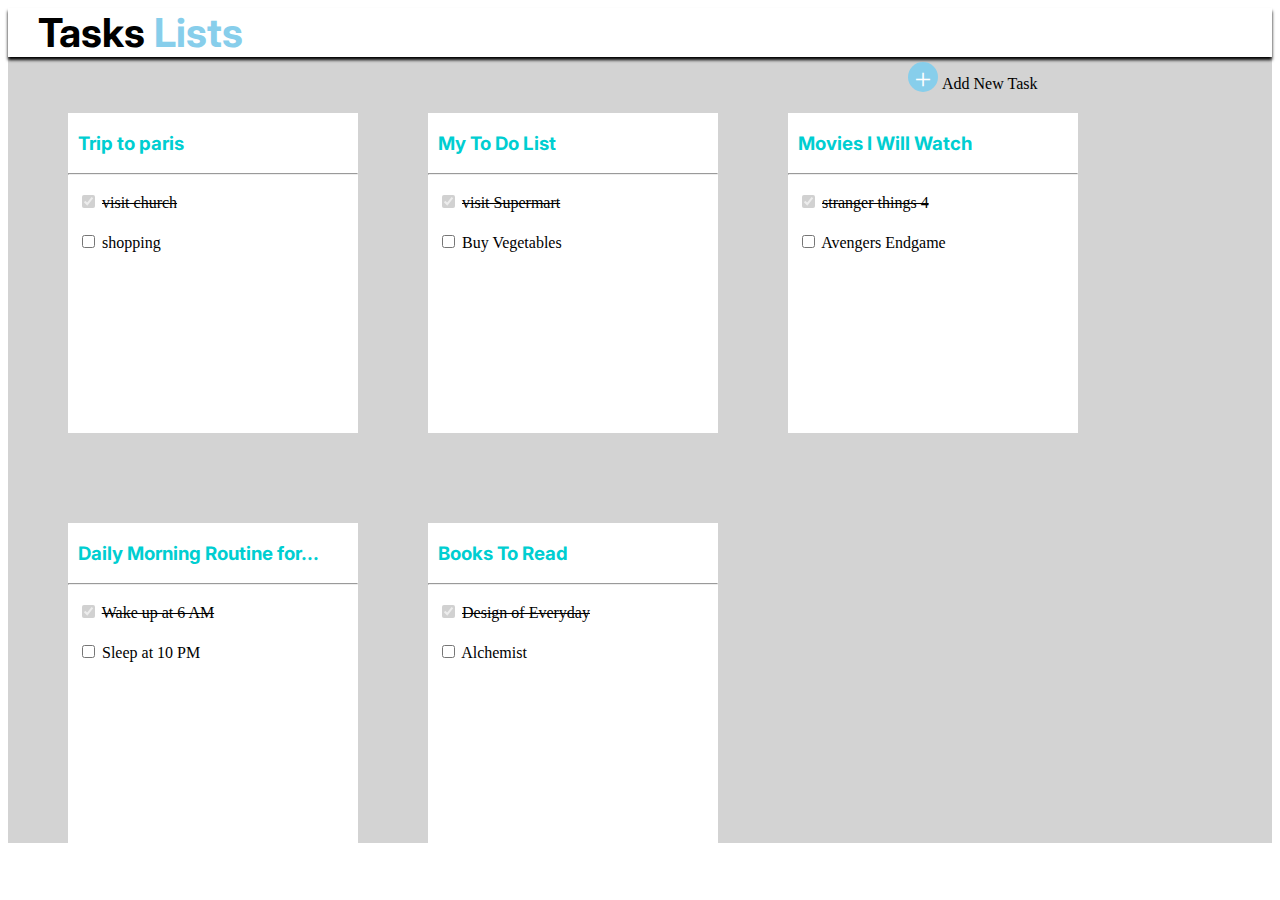
<file: index.html>
<!DOCTYPE html>
<html lang="en">
<head>
    <meta charset="UTF-8">
    <meta http-equiv="X-UA-Compatible" content="IE=edge">
    <meta name="viewport" content="width=device-width, initial-scale=1.0">
    <title>Document</title>
    <link rel="preconnect" href="https://fonts.googleapis.com">
<link rel="preconnect" href="https://fonts.gstatic.com" crossorigin>
<link href="https://fonts.googleapis.com/css2?family=Inter:wght@500&display=swap" rel="stylesheet">
<link rel="stylesheet" href="./styles.css">
</head>
<body>
    <header>
<span class="letter1">Tasks</span> <span class="letter2">Lists</span> 
</div></header>

<div class="workcontainer">
   <a href="./index2.html"><div class="icon task">
    <div class="plus">+</div></div>
<div class="task text">Add New Task</div></a> 

    <div class="maincontainer">
        <div class="box box1"><a href="./index3.html"><h3>Trip to paris</h3></a>
        <hr>
        <form>
            <input type="checkbox" name="visited" id="visit" disabled checked>
            <label for="visit" class="lt">visit church</label> <br>
            <input type="checkbox" name="shopping" id="shop">
            <label for="shop">shopping</label>
        </form>

        </div>
        <div class="box box2">
            <h3>My To Do List</h3>
        <hr>
        <form>
            <input type="checkbox" name="visite" id="mart" disabled checked>
            <label for="mart" class="lt">visit Supermart</label> <br>
            <input type="checkbox" name="bought" id="vegetable">
            <label for="vegetable">Buy Vegetables</label>
        </form>
        </div>
        <div class="box box3">
            <h3>Movies I Will Watch</h3>
        <hr>
        <form>
            <input type="checkbox" name="series" id="series" disabled checked>
            <label for="series" class="lt">stranger things 4 </label> <br>
            <input type="checkbox" name="movie" id="movie">
            <label for="movie">Avengers Endgame</label>
        </form>
        </div>
        <div class="box box4">
            <h3>Daily Morning Routine for...</h3>
        <hr>
        <form>
            <input type="checkbox" name="visited" id="alarm" disabled checked>
            <label for="alarm" class="lt">Wake up at 6 AM</label> <br>
            <input type="checkbox" name="shopping" id="shopping">
            <label for="shopping">Sleep at 10 PM</label>
        </form>
        </div>
        <div class="box box5">
            <h3>Books To Read</h3>
        <hr>
        <form>
            <input type="checkbox" name="visited" id="visidesign" disabled checked>
            <label for="design" class="lt">Design of Everyday</label> <br>
            <input type="checkbox" name="medicine" id="medicine">
            <label for="medicine">Alchemist</label>
        </form>
        </div>
    </div>
</div>
</body>
</html>
</file>
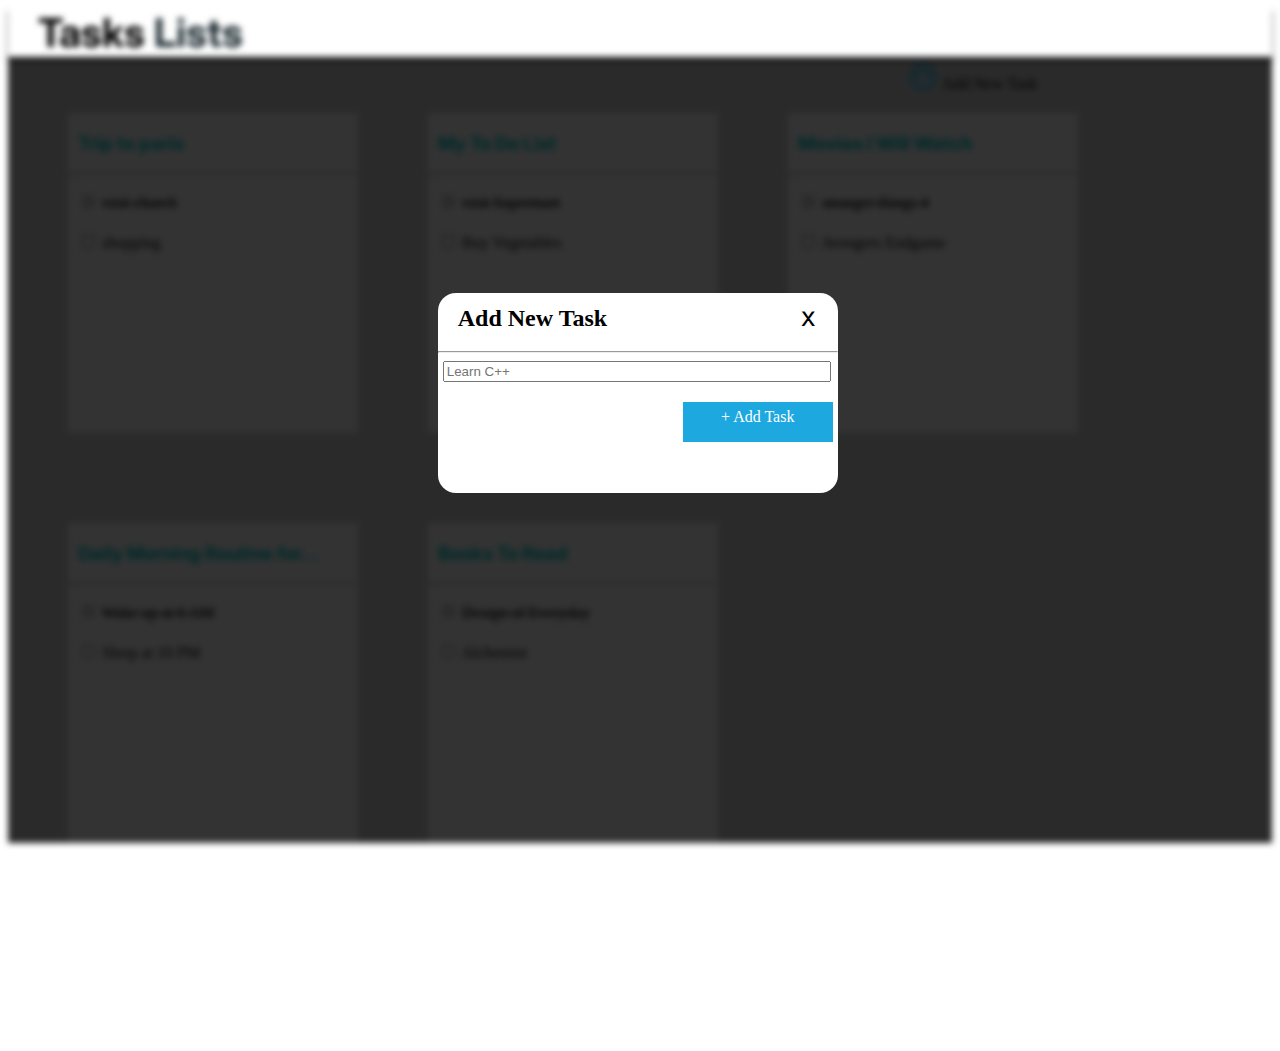
<file: index2.html>
<!DOCTYPE html>
<html lang="en">
<head>
    <meta charset="UTF-8">
    <meta http-equiv="X-UA-Compatible" content="IE=edge">
    <meta name="viewport" content="width=device-width, initial-scale=1.0">
    <title>Document</title>
    <link rel="preconnect" href="https://fonts.googleapis.com">
<link rel="preconnect" href="https://fonts.gstatic.com" crossorigin>
<link href="https://fonts.googleapis.com/css2?family=Inter:wght@500&display=swap" rel="stylesheet">
    <link rel="stylesheet" href="./styles.css">
</head>
<body>
    <div class="parent">
    <header>
        <span class="letter1">Tasks</span> <span class="letter2">Lists</span> 
       </header>
        <div class="workcontainer">
           <a href="./index2.html"><div class="icon task">
            <div class="plus">+</div></div>
        <div class="task text">Add New Task</div></a> 
        
            <div class="maincontainer">
                <div class="box box1"><h3>Trip to paris</h3>
                <hr>
                <form>
                    <input type="checkbox" name="visited" id="visit" disabled checked>
                    <label for="visit" class="lt">visit church</label> <br>
                    <input type="checkbox" name="shopping" id="shop">
                    <label for="shop">shopping</label>
                </form>
        
                </div>
                <div class="box box2">
                    <h3>My To Do List</h3>
                <hr>
                <form>
                    <input type="checkbox" name="visite" id="mart" disabled checked>
                    <label for="mart" class="lt">visit Supermart</label> <br>
                    <input type="checkbox" name="bought" id="vegetable">
                    <label for="vegetable">Buy Vegetables</label>
                </form>
                </div>
                <div class="box box3">
                    <h3>Movies I Will Watch</h3>
                <hr>
                <form>
                    <input type="checkbox" name="series" id="series" disabled checked>
                    <label for="series" class="lt">stranger things 4 </label> <br>
                    <input type="checkbox" name="movie" id="movie">
                    <label for="movie">Avengers Endgame</label>
                </form>
                </div>
                <div class="box box4">
                    <h3>Daily Morning Routine for...</h3>
                <hr>
                <form>
                    <input type="checkbox" name="visited" id="alarm" disabled checked>
                    <label for="alarm" class="lt">Wake up at 6 AM</label> <br>
                    <input type="checkbox" name="shopping" id="shopping">
                    <label for="shopping">Sleep at 10 PM</label>
                </form>
                </div>
                <div class="box box5">
                    <h3>Books To Read</h3>
                <hr>
                <form>
                    <input type="checkbox" name="visited" id="visidesign" disabled checked>
                    <label for="design" class="lt">Design of Everyday</label> <br>
                    <input type="checkbox" name="medicine" id="medicine">
                    <label for="medicine">Alchemist</label>
                </form>
                </div>
            </div>
        </div>
    </div>

<div class="addnewtask">
    <h2 class="task">Add New Task</h2>
    <a href="./index3.html" class="cross task">x</a>
<hr>
<input type="text"name="lamguage" placeholder="Learn C++" id="language">

<div class="addtask">
    + Add Task
</div>

</div>

</body>
</html>
</file>
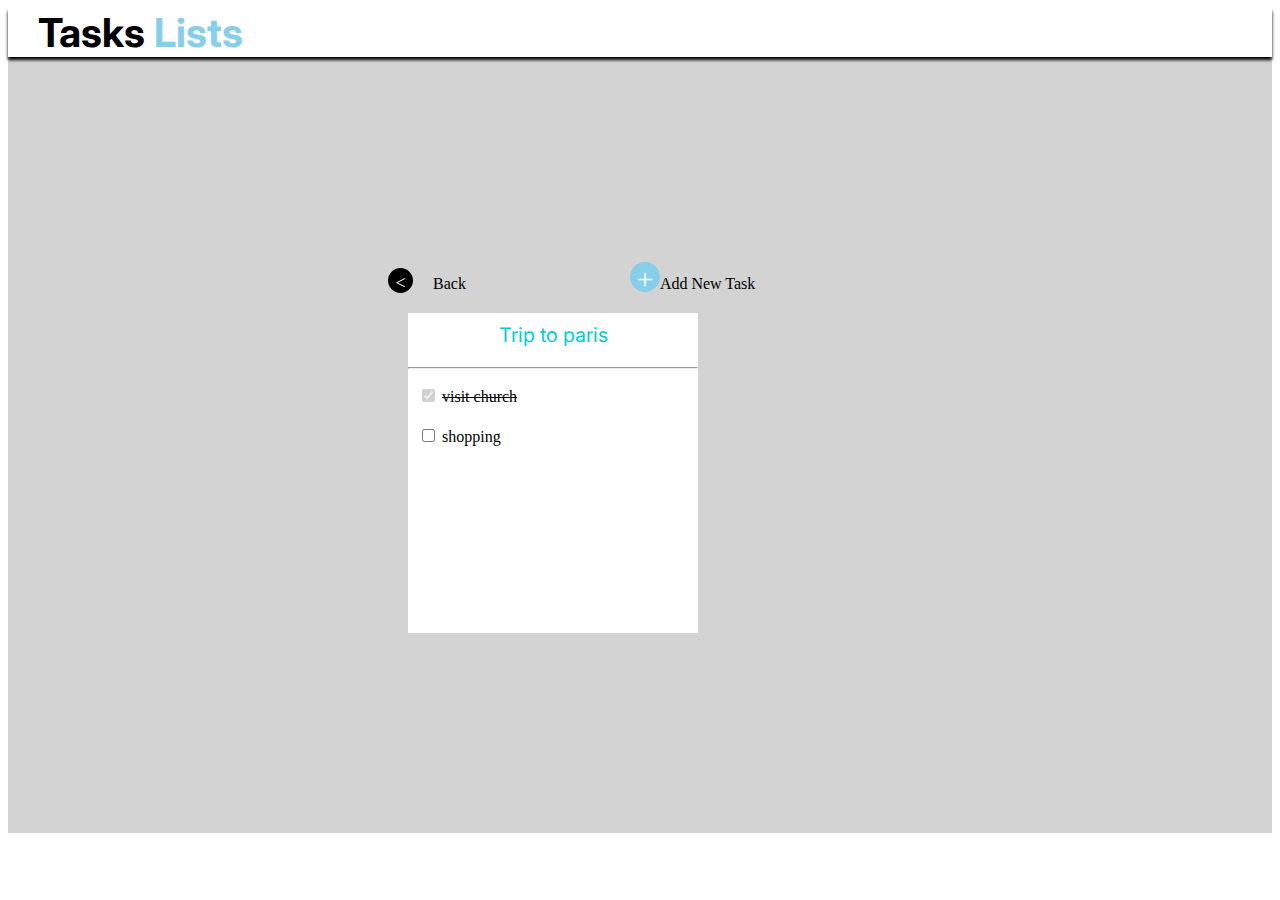
<file: index3.html>
<!DOCTYPE html>
<html lang="en">
<head>
    <meta charset="UTF-8">
    <meta http-equiv="X-UA-Compatible" content="IE=edge">
    <meta name="viewport" content="width=device-width, initial-scale=1.0">
    <title>Document</title>
    <link rel="preconnect" href="https://fonts.googleapis.com">
    <link rel="preconnect" href="https://fonts.gstatic.com" crossorigin>
    <link href="https://fonts.googleapis.com/css2?family=Inter:wght@500&display=swap" rel="stylesheet">
    <link rel="stylesheet" href="./styles.css">
</head>
<body>
    <header>
        <span class="letter1">Tasks</span> <span class="letter2">Lists</span> 
        </header>
       
        <div class="pg3">
           <a href="./index4.html" class="task justify"><div class="backbuton"> < </div><a href="" class="task">Back</a></a>
           <a href="./index4.html" class="align"><div class="symbol task"><div class="plus">+</div></div><div class="task line">Add New Task</div></a> 
           
            <div class="box box1"><p>Trip to paris</p>
            
                <hr>
                <form>
                    <input type="checkbox" name="visited" id="visit" disabled checked>
                    <label for="visit" class="lt">visit church</label> <br>
                    <input type="checkbox" name="shopping" id="shop">
                    <label for="shop">shopping</label>
                </form>
                </div>
        </div>
    </div>
</body>
</html>
</file>
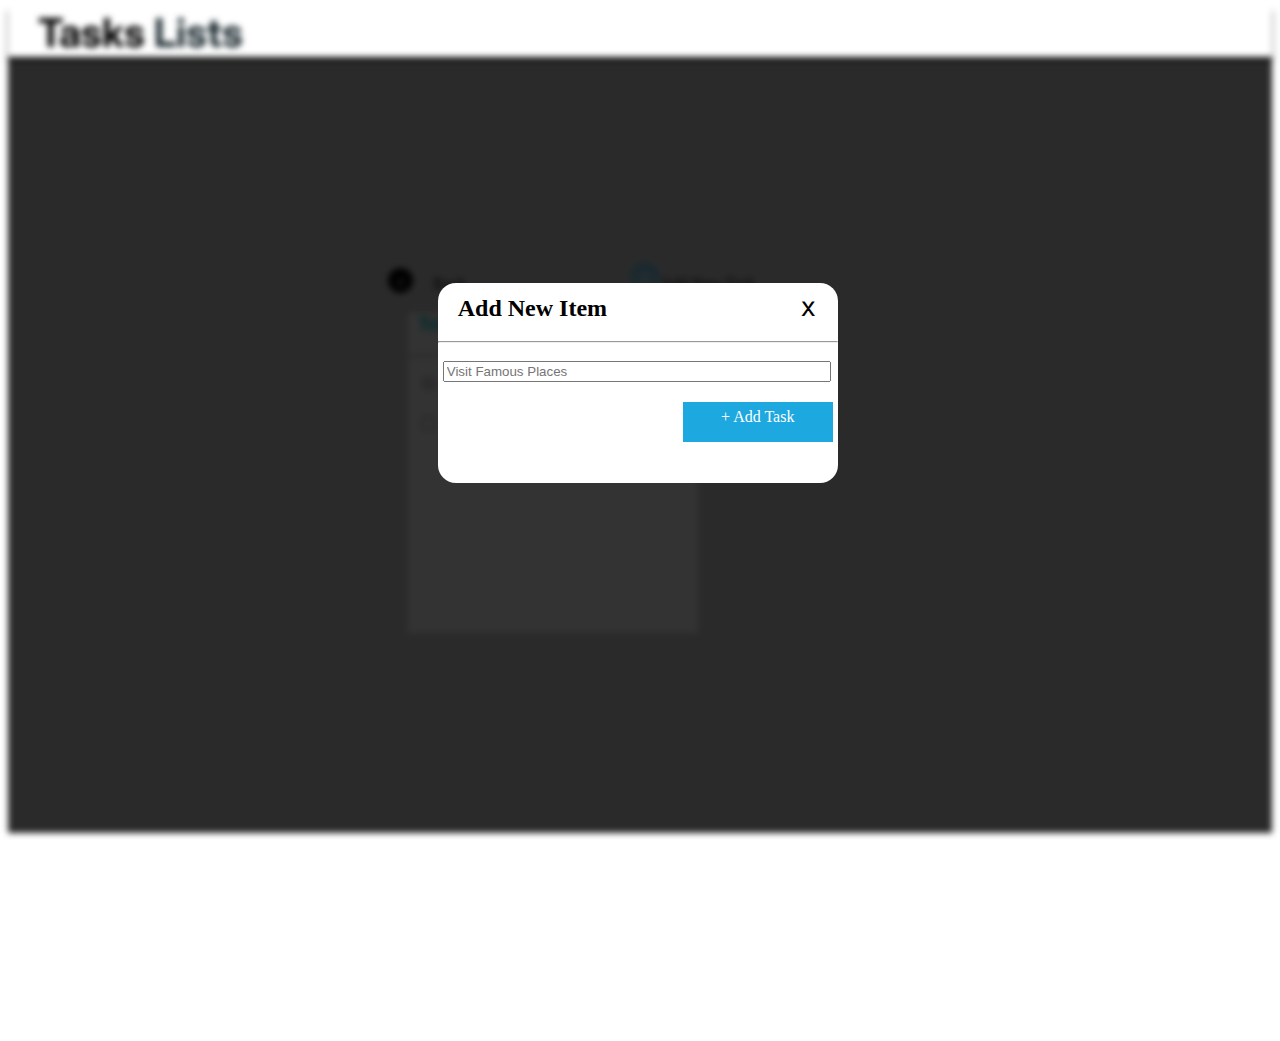
<file: index4.html>
<!DOCTYPE html>
<html lang="en">
<head>
    <meta charset="UTF-8">
    <meta http-equiv="X-UA-Compatible" content="IE=edge">
    <meta name="viewport" content="width=device-width, initial-scale=1.0">
    <title>Document</title>
    <link rel="preconnect" href="https://fonts.googleapis.com">
    <link rel="preconnect" href="https://fonts.gstatic.com" crossorigin>
    <link href="https://fonts.googleapis.com/css2?family=Inter:wght@500&display=swap" rel="stylesheet">
    <link rel="stylesheet" href="./styles.css">
</head>
<body>
    <div class="parent">
        <header>
            <span class="letter1">Tasks</span> <span class="letter2">Lists</span> 
            </header>
           
            <div class="pg3">
               <a href="" class="task justify"><div class="backbuton"> < </div><a href="" class="task">Back</a></a>
               <a href="" class="align"><div class="symbol task"><div class="plus">+</div></div><div class="task line">Add New Task</div></a> 
               
                <div class="box box1"><h3>Trip to paris</h3>
                
                    <hr>
                    <form>
                        <input type="checkbox" name="visited" id="visit" disabled checked>
                        <label for="visit" class="lt">visit church</label> <br>
                        <input type="checkbox" name="shopping" id="shop">
                        <label for="shop">shopping</label>
                    </form>
                    </div>
            </div>
        </div>
    </div>
    <div class="addnewtask">
        <h2 class="task">Add New Item</h2>
        <a href="" class="cross task">x</a>
    <hr>
    <br>
    <input type="text"name="lamguage" placeholder="Visit Famous Places" id="language">
    
    <div class="addtask">
        + Add Task
    </div>
    
    </div>
</body>
</html>
</file>
<file: styles.css>
header{
    font-family: 'Inter', sans-serif;
    font-size: 40px;
    font-weight: bold;
    box-shadow: 0px 3px 3px;
    /* width: 100%; */
    padding-left: 30px;
    position: relative;
    /* z-index: 18; */
    
}

.letter2{
    color: skyblue;
}
.maincontainer{
   display: flex;
   flex-wrap: wrap;
   gap: 70px;
   padding-left: 60px;
 background-color: lightgray;
}
.workcontainer{
    background-color: lightgrey;
    
}

.box{
    height: 320px;
    width: 290px;
    margin-top: 20px;
    background-color: white;
    
}
.box:hover{
    box-shadow: 0px 0px 5px grey;
}
.icon{
    height: 30px;
    width: 30px;
    background-color: skyblue;
    border-radius: 50%;
    text-align: center;
    position: relative;
    left: 900px;
    margin-top: 5px;
}
.task{
    display: inline-block
}
.plus{
    font-size: 30px;
    color: white;
}
.text{
    position: relative;
    left: 900px;  
}
a{
    text-decoration: none;
    color: black;
}
h3{
    font-family: 'Inter', sans-serif;
    
    color:darkturquoise;
    padding-left: 10px;
}
.lt{
    text-decoration: line-through;
}
form{
    line-height: 40px;
    padding-left: 10px;
    
}
.parent{
    filter:blur(3px) brightness(20%);
    margin-bottom: 0%;

  
}
.addnewtask{
    width: 400px;
    height: 200px;
    /* border: 5px solid black; */
    position: relative;
    top:-550px;
    left:34%;
    background-color: white;
    border-radius: 18px;
    line-height: 10px;
    

}
.cross{
    position: relative;
    left:210px;
    font-size: 28px;
    font-family: 'Inter', sans-serif;
}
h2{
position: relative;
left:20px;
}
#language{
    width: 95%;
    position: relative;
    left: 5px;
}
.addtask{
    width: 150px;
    height: 30px;
    background-color: rgb(29, 168, 224);
    margin-top: 20px;
    position: relative;
    left: 245px;
    color: white;
    text-align: center;
    padding-top: 10px;
}
.pg3{
    background-color:lightgray;
    height: 100%;
    padding: 200px 400px;   
}

.backbuton{
    height: 15px;
    width: 15px;
    border: 5px solid black;
    background-color: black;
    border-radius: 50%;
    color: white;
    font-size: 18px;
    text-align: center;
    margin-top: 5px;
}
.symbol{
    height: 30px;
    width: 30px;
    background-color: skyblue;
    border-radius: 50%;
    text-align: center;
    position: relative;
    
    margin-top: 5px;
}

.align{
position: relative;
left: 160px;
}
.justify{
    position: relative;
    left: -20px;
}
p{
    font-size: 20px;
    font-family: 'Inter', sans-serif;
    color:darkturquoise;
  padding-top: 10px;
    text-align: center;
    
}
</file>
